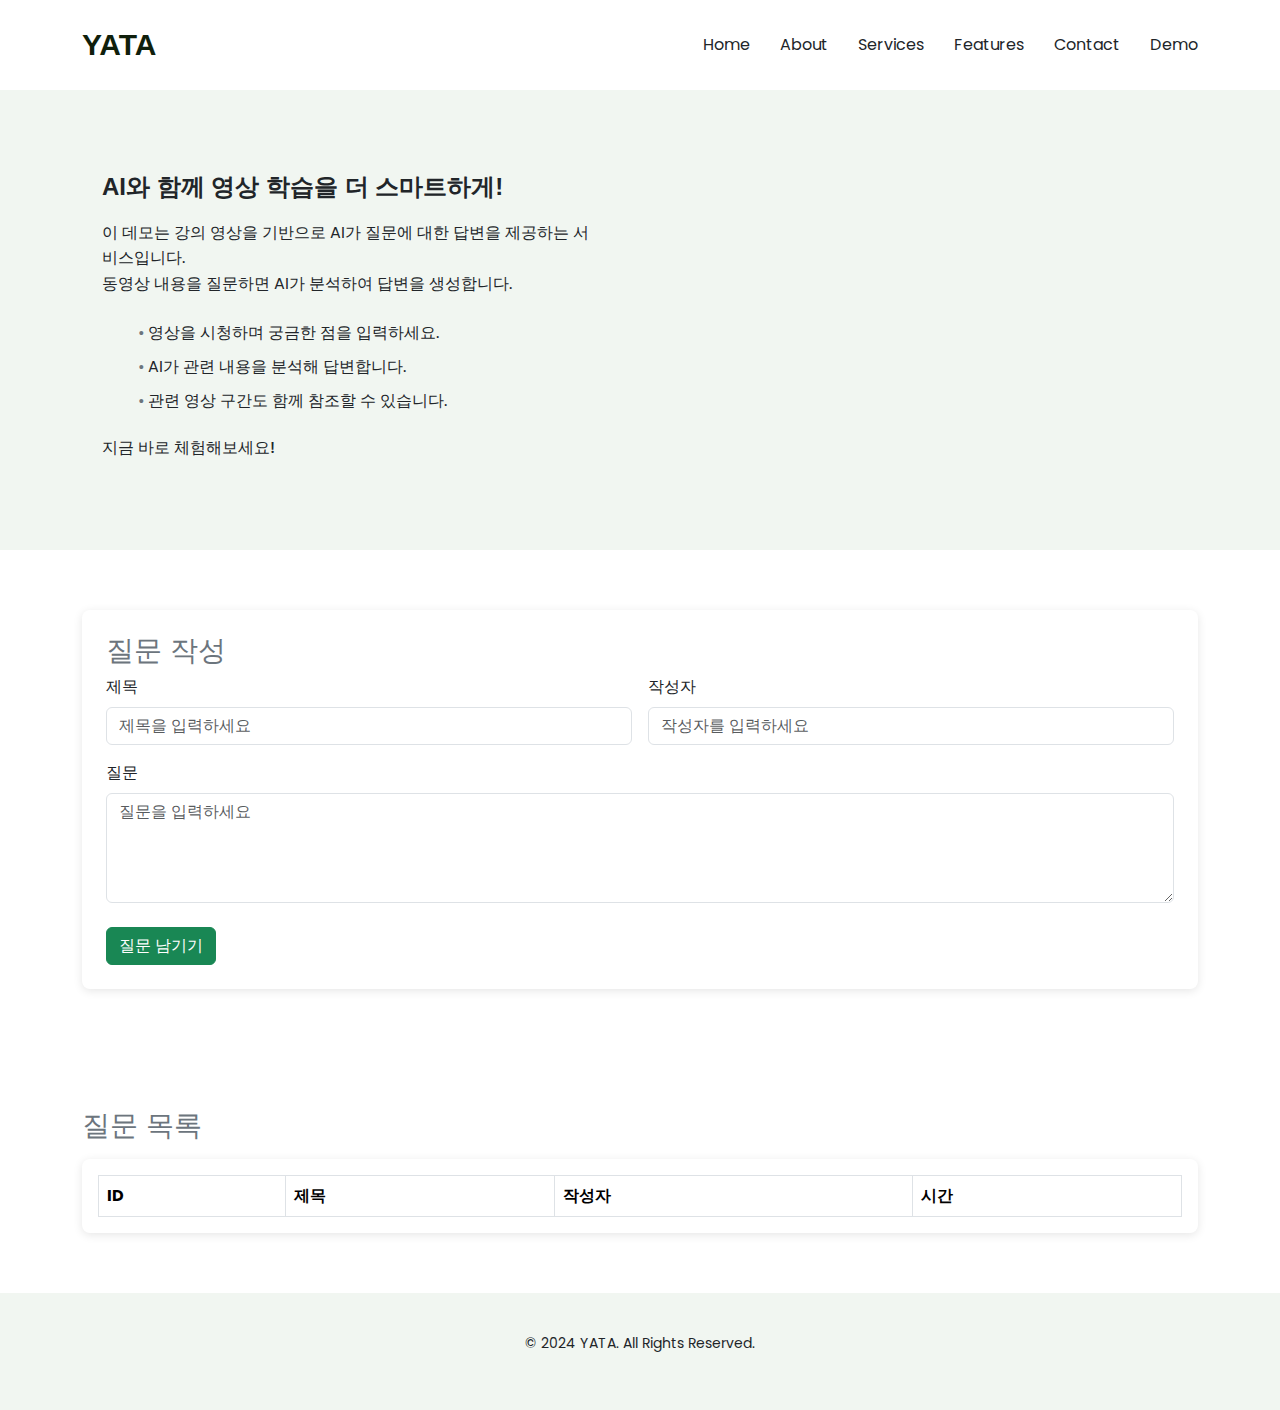
<file: Frontend/demo.html>
<!DOCTYPE html>
<html lang="en">
<head>
    <meta charset="utf-8">
    <meta content="width=device-width, initial-scale=1.0" name="viewport">
    <title>YATA - AI Teaching Assistant for Educators</title>
    <meta name="description" content="">
    <meta name="keywords" content="">

    <!-- Favicons -->
    <link href="assets/img/favicon.png" rel="icon">
    <link href="assets/img/apple-touch-icon.png" rel="apple-touch-icon">

    <!-- Fonts -->
    <link href="https://fonts.googleapis.com" rel="preconnect">
    <link href="https://fonts.gstatic.com" rel="preconnect" crossorigin>
    <!-- 폰트 선택: Roboto + Poppins 등 -->
    <link href="https://fonts.googleapis.com/css2?family=Roboto:wght@400;500;700&family=Poppins:wght@400;500;700;900&display=swap" rel="stylesheet">

    <!-- Vendor CSS Files -->
    <link href="assets/vendor/bootstrap/css/bootstrap.min.css" rel="stylesheet">
    <link href="assets/vendor/bootstrap-icons/bootstrap-icons.css" rel="stylesheet">
    <link href="assets/vendor/aos/aos.css" rel="stylesheet">
    <link href="assets/vendor/glightbox/css/glightbox.min.css" rel="stylesheet">

    <!-- Main CSS File -->
    <link href="assets/css/main.css" rel="stylesheet">

    <style>
        body {
            font-family: 'Poppins', 'Roboto', sans-serif;
            background-color: #f4f5f7;
            color: #343a40;
        }

        .hero {
            padding: 60px 0;
        }

        .sitename {
            font-weight: 700;
            color: #007bff;
        }

        .section-title h3, .section-title h2 {
            font-weight: 700;
        }

        .card-custom {
            border: none;
            border-radius: 8px;
            box-shadow: 0 2px 10px rgba(0,0,0,0.1);
            background: #fff;
        }

        .response-box {
            border-radius: 8px;
            font-size: 0.95rem;
            border: 1px solid #ced4da;
            background-color: #ffffff;
            padding: 15px;
            min-height: 100px;
        }

        .video-container {
            display: flex;
            align-items: flex-start;
            gap: 20px;
        }

        .video-description {
            border-radius: 8px;
            padding: 20px;
            flex: 1;
        }

        .video-description h3 {
            font-size: 1.25rem;
            font-weight: 700;
            color: #007bff;
            margin-bottom: 10px;
        }

        .video-description p {
            margin-bottom: 10px;
        }

        .video-description ul {
            padding-left: 20px;
        }

        .video-description ul li {
            margin-bottom: 5px;
        }

        .video-container video {
            flex: 1;
            border-radius: 8px;
            box-shadow: 0 4px 6px rgba(0,0,0,0.1);
            max-height: 400px;
        }

        .table thead {
            background-color: #007bff;
            color: #ffffff;
        }

        .table-hover tbody tr:hover {
            background-color: #e9ecef;
        }
    </style>
</head>

<body class="index-page">

<header id="header" class="header d-flex align-items-center sticky-top">
    <div class="container-fluid container-xl position-relative d-flex align-items-center justify-content-between">
        <a href="index.html" class="logo d-flex align-items-center">
            <h1 class="sitename mb-0">YATA</h1>
        </a>

        <nav id="navmenu" class="navmenu">
            <ul>
                <li><a href="index.html#hero">Home</a></li>
                <li><a href="index.html#about">About</a></li>
                <li><a href="index.html#services">Services</a></li>
                <li><a href="index.html#features">Features</a></li>
                <li><a href="index.html#contact">Contact</a></li>
                <li><a href="demo.html">Demo</a></li>
            </ul>
            <i class="mobile-nav-toggle d-xl-none bi bi-list"></i>
        </nav>
    </div>
</header>

<main class="main">

    <!-- Video Section -->
    <section id="hero" class="hero section light-background">
        <div class="container video-container">
            <!-- 흰색 배경(bg-white)나 쉐도우(shadow-sm) 없이 기본 배경 유지 -->
            <div class="video-description" style="max-width: 600px;">
                <h3 class="fw-semibold fs-4 text-dark mb-3" style="line-height:1.4;">AI와 함께 영상 학습을 더 스마트하게!</h3>

                <p class="mb-4 text-body" style="line-height:1.6;">
                    이 데모는 강의 영상을 기반으로 AI가 질문에 대한 답변을 제공하는 서비스입니다.<br>
                    동영상 내용을 질문하면 AI가 분석하여 답변을 생성합니다.
                </p>

                <ul class="list-unstyled mb-4" style="line-height:1.6; margin-left:1rem;">
                    <li class="mb-2"><span style="color:#6c757d;">•</span> 영상을 시청하며 궁금한 점을 입력하세요.</li>
                    <li class="mb-2"><span style="color:#6c757d;">•</span> AI가 관련 내용을 분석해 답변합니다.</li>
                    <li class="mb-2"><span style="color:#6c757d;">•</span> 관련 영상 구간도 함께 참조할 수 있습니다.</li>
                </ul>

                <p class="fw-medium text-dark" style="line-height:1.4;">지금 바로 체험해보세요!</p>
            </div>


            <iframe
                    width="560"
                    height="315"
                    src="https://www.youtube.com/embed/N858NDdEP5M"
                    title="YouTube video player"
                    frameborder="0"
                    allow="accelerometer; autoplay; clipboard-write; encrypted-media; gyroscope; picture-in-picture"
                    allowfullscreen>
            </iframe>
        </div>
    </section>

    <!-- Write Section -->
    <section id="write-section" class="section">
        <div class="container">
            <div class="card card-custom p-4">
                <h3 class="text-secondary">질문 작성</h3>
                <form>
                    <div class="row g-3 mb-3">
                        <div class="col-md-6">
                            <label for="title" class="form-label">제목</label>
                            <input type="text" id="title" class="form-control" placeholder="제목을 입력하세요">
                        </div>
                        <div class="col-md-6">
                            <label for="author" class="form-label">작성자</label>
                            <input type="text" id="author" class="form-control" placeholder="작성자를 입력하세요">
                        </div>
                    </div>
                    <div class="mb-3">
                        <label for="question" class="form-label">질문</label>
                        <textarea id="question" class="form-control" rows="4" placeholder="질문을 입력하세요"></textarea>
                    </div>
                    <div class="mt-4 d-flex gap-2">
                        <button id="post-btn" class="btn btn-success" type="button">질문 남기기</button>
                    </div>
                </form>
            </div>
        </div>
    </section>

    <!-- Board Section -->
    <section id="board-section" class="section">
        <div class="container">
            <div class="d-flex justify-content-between align-items-center mb-3">
                <h3 class="text-secondary mb-0">질문 목록</h3>
            </div>
            <div class="card card-custom p-3">
                <table class="table table-bordered table-hover mb-0">
                    <thead>
                    <tr>
                        <th>ID</th>
                        <th>제목</th>
                        <th>작성자</th>
                        <th>시간</th>
                    </tr>
                    </thead>
                    <tbody id="post-list">
                    <!-- 게시글 데이터 -->
                    </tbody>
                </table>
            </div>
        </div>
    </section>

    <!-- View Section -->
    <section id="view-section" class="section" style="display:none;">
        <div class="container">
            <div class="card card-custom p-4">
                <div class="mt-3">
                    <button id="view-back-btn" class="btn btn-secondary" type="button">뒤로 가기</button>
                </div>
                <div class="mb-4" style="margin-bottom: 20px;"></div>
                <h3 class="text-secondary">질문 상세 보기</h3>
                <form>
                    <div class="row g-3 mb-3">
                        <div class="col-md-6">
                            <label for="view-title" class="form-label">제목</label>
                            <input type="text" id="view-title" class="form-control">
                        </div>
                        <div class="col-md-6">
                            <label for="view-author" class="form-label">작성자</label>
                            <input type="text" id="view-author" class="form-control">
                        </div>
                    </div>
                    <div class="mb-3">
                        <label for="view-question" class="form-label">질문</label>
                        <textarea id="view-question" class="form-control" rows="4"></textarea>
                    </div>
                    <div class="mb-3">
                        <button id="get-llm-response" class="btn btn-secondary" type="button">강의와 관련된 대답 생성</button>
                    </div>
                    <div class="mb-3">
                        <div id="llm-response" class="response-box mt-3"></div>
                    </div>
                </form>
            </div>
        </div>
    </section>
</main>

<footer id="footer" class="footer light-background">
    <div class="container text-center">
        <p>&copy; 2024 YATA. All Rights Reserved.</p>
    </div>
</footer>

<!-- Vendor JS Files -->
<script src="assets/vendor/bootstrap/js/bootstrap.bundle.min.js"></script>
<script src="assets/vendor/aos/aos.js"></script>
<script src="assets/vendor/glightbox/js/glightbox.min.js"></script>

<script>
    // 전역 변수
    const API_BASE_URL = "https://script.google.com/macros/s/AKfycbzDP0DfaVmIeQ8y_-H9NgR7KBOegjWYiCmrWjcP5HGJD-q-KAx7O4cC8MGAXDlMvi5VWA/exec";

    const writeSection = document.getElementById("write-section");
    const boardSection = document.getElementById("board-section");

    document.getElementById("get-llm-response").addEventListener("click", async () => {
        const question = document.getElementById("view-question").value;
        const id = document.getElementById("view-title").dataset.id; // 게시글 ID (숨겨진 데이터)
        if (!question || !id) {
            alert("질문 또는 ID가 비어 있습니다.");
            return;
        }

        try {
            // AI 대답 생성 API 호출
            const url = `${API_BASE_URL}?action=chat&question=${encodeURIComponent(question)}`;
            const response = await fetch(url);

            if (!response.ok) {
                throw new Error(`서버 오류: ${response.status}`);
            }

            const result = await response.json();

            if (result.response) {
                const answer = result.response;

                // 생성된 응답을 llm-response에 표시
                document.getElementById("llm-response").innerText = answer;

                // 대답 저장 API 호출
                console.log("id: " + id + "\nquestion: " + question + "\nanswer: " + answer);
                await saveAnswer(id, question, answer);
            } else {
                alert("응답 데이터가 비어 있습니다.");
                console.error("서버 응답:", result);
            }
        } catch (error) {
            alert("응답을 가져오는 중 오류가 발생했습니다.");
            console.error("에러:", error);
        }
    });

    // 대답 저장 API 호출 함수
    async function saveAnswer(id, question, answer) {
        try {
            const url = `${API_BASE_URL}?action=saveAnswer&id=${encodeURIComponent(id)}&question=${encodeURIComponent(question)}&answer=${encodeURIComponent(answer)}&table=QAData`;
            const response = await fetch(url);

            if (!response.ok) {
                throw new Error(`서버 오류: ${response.status}`);
            }

            const result = await response.json();

            if (result.success) {
                // alert("대답이 저장되었습니다.");
            } else {
                alert("대답 저장 실패");
                console.error("서버 응답:", result);
            }
        } catch (error) {
            alert("대답 저장 중 오류가 발생했습니다.");
            console.error("에러:", error);
        }
    }

    document.getElementById("post-btn").addEventListener("click", async () => {
        const title = document.getElementById("title").value;
        const author = document.getElementById("author").value;
        const question = document.getElementById("question").value;

        if (!title || !author || !question) {
            alert("모든 필드를 입력하세요.");
            return;
        }

        try {
            const url = `${API_BASE_URL}?action=saveQA&title=${encodeURIComponent(title)}&author=${encodeURIComponent(author)}&question=${encodeURIComponent(question)}&table=QAData`;
            const saveResponse = await fetch(url);

            const saveResult = await saveResponse.json();

            if (saveResult.success) {
                alert("질문이 저장되었습니다.");

                // 작성 칸 초기화
                document.getElementById("title").value = "";
                document.getElementById("author").value = "";
                document.getElementById("question").value = "";

                // 게시글 목록 갱신
                loadPosts();
            } else {
                alert("질문 저장 실패");
            }
        } catch (error) {
            alert("질문 저장 중 오류가 발생했습니다.");
            console.error("에러:", error);
        }
    });

    async function loadPosts() {
        try {
            const url = `${API_BASE_URL}?action=listQA&table=QAData`;
            const response = await fetch(url);

            if (!response.ok) {
                throw new Error(`서버 오류: ${response.status}`);
            }

            const result = await response.json();

            const postList = document.getElementById("post-list");
            postList.innerHTML = "";

            result.records.forEach(post => {
                const row = `
          <tr onclick="viewPost(${post.ID})" style="cursor: pointer;">
              <td>${post.ID}</td>
              <td>${post.Title}</td>
              <td>${post.Author}</td>
              <td>${post.Timestamp}</td>
          </tr>`;
                postList.innerHTML += row;
            });
        } catch (error) {
            alert("질문을 로드하는 중 오류가 발생했습니다.");
            console.error("에러:", error);
        }
    }

    async function viewPost(postId) {
        try {
            const url = `${API_BASE_URL}?action=getQA&table=QAData&id=${postId}`;
            const response = await fetch(url);

            if (!response.ok) {
                throw new Error(`서버 오류: ${response.status}`);
            }

            const result = await response.json();

            if (result.error) {
                alert(result.error);
                return;
            }

            // 질문 및 기존 답변을 상세 페이지에 표시
            const titleElement = document.getElementById("view-title");
            titleElement.value = result.Title;
            titleElement.dataset.id = postId; // 숨겨진 데이터로 ID 저장

            document.getElementById("view-author").value = result.Author;
            document.getElementById("view-question").value = result.Question;
            document.getElementById("llm-response").innerText = result.Answer || "답변이 없습니다."; // 기존 답변 표시

            // 섹션 전환
            document.getElementById("board-section").style.display = "none";
            document.getElementById("view-section").style.display = "block";
        } catch (error) {
            alert("질문을 불러오는 중 오류가 발생했습니다.");
            console.error("에러:", error);
        }
    }

    document.getElementById("view-back-btn").addEventListener("click", () => {
        document.getElementById("view-section").style.display = "none";
        document.getElementById("board-section").style.display = "block";
    });

    window.onload = loadPosts;
</script>
</body>
</html>
</file>
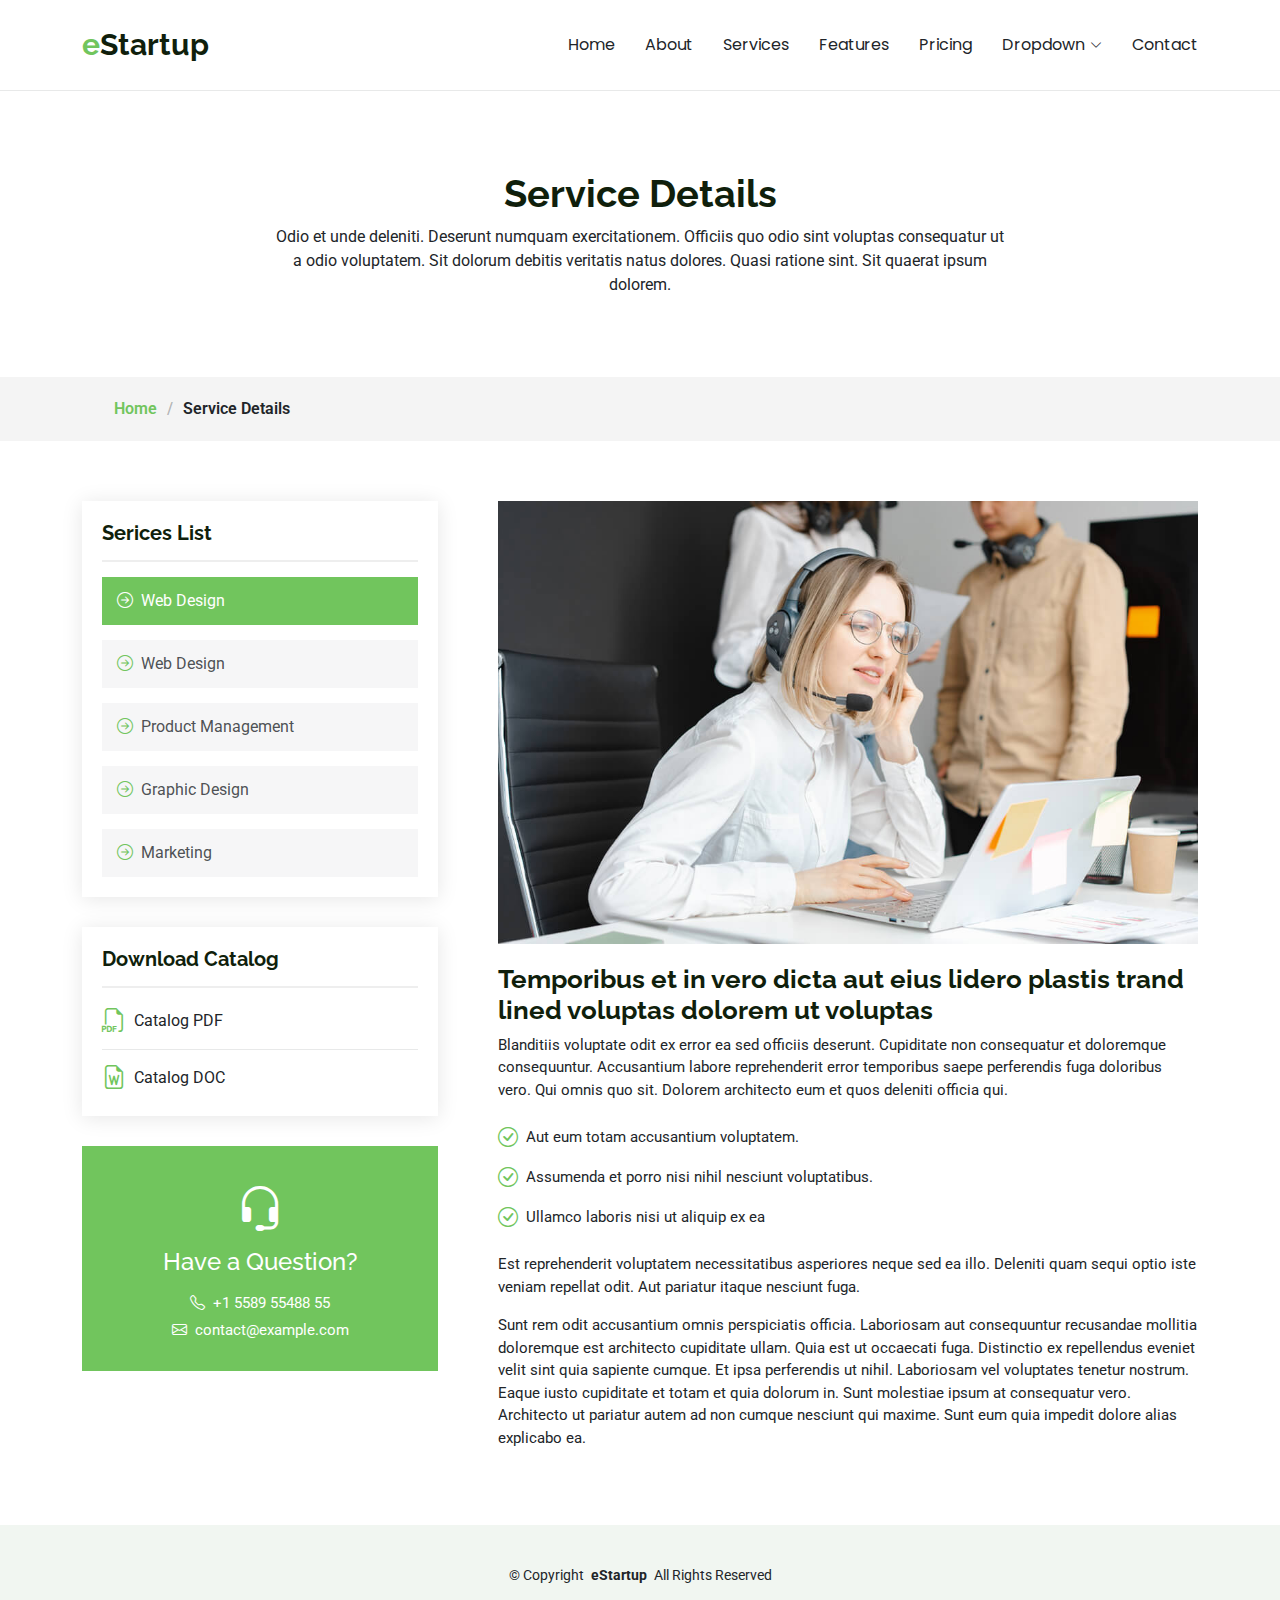
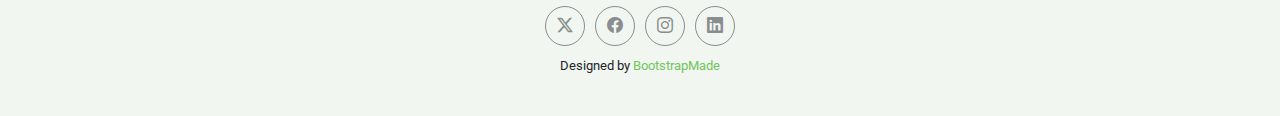
<file: Frontend/service-details.html>
<!DOCTYPE html>
<html lang="en">

<head>
  <meta charset="utf-8">
  <meta content="width=device-width, initial-scale=1.0" name="viewport">
  <title>Service Details - eStartup Bootstrap Template</title>
  <meta name="description" content="">
  <meta name="keywords" content="">

  <!-- Favicons -->
  <link href="assets/img/favicon.png" rel="icon">
  <link href="assets/img/apple-touch-icon.png" rel="apple-touch-icon">

  <!-- Fonts -->
  <link href="https://fonts.googleapis.com" rel="preconnect">
  <link href="https://fonts.gstatic.com" rel="preconnect" crossorigin>
  <link href="https://fonts.googleapis.com/css2?family=Roboto:ital,wght@0,100;0,300;0,400;0,500;0,700;0,900;1,100;1,300;1,400;1,500;1,700;1,900&family=Poppins:ital,wght@0,100;0,200;0,300;0,400;0,500;0,600;0,700;0,800;0,900;1,100;1,200;1,300;1,400;1,500;1,600;1,700;1,800;1,900&family=Raleway:ital,wght@0,100;0,200;0,300;0,400;0,500;0,600;0,700;0,800;0,900;1,100;1,200;1,300;1,400;1,500;1,600;1,700;1,800;1,900&display=swap" rel="stylesheet">

  <!-- Vendor CSS Files -->
  <link href="assets/vendor/bootstrap/css/bootstrap.min.css" rel="stylesheet">
  <link href="assets/vendor/bootstrap-icons/bootstrap-icons.css" rel="stylesheet">
  <link href="assets/vendor/aos/aos.css" rel="stylesheet">
  <link href="assets/vendor/glightbox/css/glightbox.min.css" rel="stylesheet">

  <!-- Main CSS File -->
  <link href="assets/css/main.css" rel="stylesheet">

  <!-- =======================================================
  * Template Name: eStartup
  * Template URL: https://bootstrapmade.com/estartup-bootstrap-landing-page-template/
  * Updated: Aug 07 2024 with Bootstrap v5.3.3
  * Author: BootstrapMade.com
  * License: https://bootstrapmade.com/license/
  ======================================================== -->
</head>

<body class="service-details-page">

  <header id="header" class="header d-flex align-items-center sticky-top">
    <div class="container-fluid container-xl position-relative d-flex align-items-center justify-content-between">

      <a href="index.html" class="logo d-flex align-items-center">
        <!-- Uncomment the line below if you also wish to use an image logo -->
        <!-- <img src="assets/img/logo.png" alt=""> -->
        <h1 class="sitename"><span>e</span>Startup</h1>
      </a>

      <nav id="navmenu" class="navmenu">
        <ul>
          <li><a href="#hero">Home</a></li>
          <li><a href="#about">About</a></li>
          <li><a href="#services">Services</a></li>
          <li><a href="#features">Features</a></li>
          <li><a href="#pricing">Pricing</a></li>
          <li class="dropdown"><a href="#"><span>Dropdown</span> <i class="bi bi-chevron-down toggle-dropdown"></i></a>
            <ul>
              <li><a href="#">Dropdown 1</a></li>
              <li class="dropdown"><a href="#"><span>Deep Dropdown</span> <i class="bi bi-chevron-down toggle-dropdown"></i></a>
                <ul>
                  <li><a href="#">Deep Dropdown 1</a></li>
                  <li><a href="#">Deep Dropdown 2</a></li>
                  <li><a href="#">Deep Dropdown 3</a></li>
                  <li><a href="#">Deep Dropdown 4</a></li>
                  <li><a href="#">Deep Dropdown 5</a></li>
                </ul>
              </li>
              <li><a href="#">Dropdown 2</a></li>
              <li><a href="#">Dropdown 3</a></li>
              <li><a href="#">Dropdown 4</a></li>
            </ul>
          </li>
          <li><a href="#contact">Contact</a></li>
        </ul>
        <i class="mobile-nav-toggle d-xl-none bi bi-list"></i>
      </nav>

    </div>
  </header>

  <main class="main">

    <!-- Page Title -->
    <div class="page-title" data-aos="fade">
      <div class="heading">
        <div class="container">
          <div class="row d-flex justify-content-center text-center">
            <div class="col-lg-8">
              <h1>Service Details</h1>
              <p class="mb-0">Odio et unde deleniti. Deserunt numquam exercitationem. Officiis quo odio sint voluptas consequatur ut a odio voluptatem. Sit dolorum debitis veritatis natus dolores. Quasi ratione sint. Sit quaerat ipsum dolorem.</p>
            </div>
          </div>
        </div>
      </div>
      <nav class="breadcrumbs">
        <div class="container">
          <ol>
            <li><a href="index.html">Home</a></li>
            <li class="current">Service Details</li>
          </ol>
        </div>
      </nav>
    </div><!-- End Page Title -->

    <!-- Service Details Section -->
    <section id="service-details" class="service-details section">

      <div class="container">

        <div class="row gy-5">

          <div class="col-lg-4" data-aos="fade-up" data-aos-delay="100">

            <div class="service-box">
              <h4>Serices List</h4>
              <div class="services-list">
                <a href="#" class="active"><i class="bi bi-arrow-right-circle"></i><span>Web Design</span></a>
                <a href="#"><i class="bi bi-arrow-right-circle"></i><span>Web Design</span></a>
                <a href="#"><i class="bi bi-arrow-right-circle"></i><span>Product Management</span></a>
                <a href="#"><i class="bi bi-arrow-right-circle"></i><span>Graphic Design</span></a>
                <a href="#"><i class="bi bi-arrow-right-circle"></i><span>Marketing</span></a>
              </div>
            </div><!-- End Services List -->

            <div class="service-box">
              <h4>Download Catalog</h4>
              <div class="download-catalog">
                <a href="#"><i class="bi bi-filetype-pdf"></i><span>Catalog PDF</span></a>
                <a href="#"><i class="bi bi-file-earmark-word"></i><span>Catalog DOC</span></a>
              </div>
            </div><!-- End Services List -->

            <div class="help-box d-flex flex-column justify-content-center align-items-center">
              <i class="bi bi-headset help-icon"></i>
              <h4>Have a Question?</h4>
              <p class="d-flex align-items-center mt-2 mb-0"><i class="bi bi-telephone me-2"></i> <span>+1 5589 55488 55</span></p>
              <p class="d-flex align-items-center mt-1 mb-0"><i class="bi bi-envelope me-2"></i> <a href="mailto:contact@example.com">contact@example.com</a></p>
            </div>

          </div>

          <div class="col-lg-8 ps-lg-5" data-aos="fade-up" data-aos-delay="200">
            <img src="assets/img/services.jpg" alt="" class="img-fluid services-img">
            <h3>Temporibus et in vero dicta aut eius lidero plastis trand lined voluptas dolorem ut voluptas</h3>
            <p>
              Blanditiis voluptate odit ex error ea sed officiis deserunt. Cupiditate non consequatur et doloremque consequuntur. Accusantium labore reprehenderit error temporibus saepe perferendis fuga doloribus vero. Qui omnis quo sit. Dolorem architecto eum et quos deleniti officia qui.
            </p>
            <ul>
              <li><i class="bi bi-check-circle"></i> <span>Aut eum totam accusantium voluptatem.</span></li>
              <li><i class="bi bi-check-circle"></i> <span>Assumenda et porro nisi nihil nesciunt voluptatibus.</span></li>
              <li><i class="bi bi-check-circle"></i> <span>Ullamco laboris nisi ut aliquip ex ea</span></li>
            </ul>
            <p>
              Est reprehenderit voluptatem necessitatibus asperiores neque sed ea illo. Deleniti quam sequi optio iste veniam repellat odit. Aut pariatur itaque nesciunt fuga.
            </p>
            <p>
              Sunt rem odit accusantium omnis perspiciatis officia. Laboriosam aut consequuntur recusandae mollitia doloremque est architecto cupiditate ullam. Quia est ut occaecati fuga. Distinctio ex repellendus eveniet velit sint quia sapiente cumque. Et ipsa perferendis ut nihil. Laboriosam vel voluptates tenetur nostrum. Eaque iusto cupiditate et totam et quia dolorum in. Sunt molestiae ipsum at consequatur vero. Architecto ut pariatur autem ad non cumque nesciunt qui maxime. Sunt eum quia impedit dolore alias explicabo ea.
            </p>
          </div>

        </div>

      </div>

    </section><!-- /Service Details Section -->

  </main>

  <footer id="footer" class="footer light-background">

    <div class="container">
      <div class="copyright text-center ">
        <p>© <span>Copyright</span> <strong class="px-1 sitename">eStartup</strong> <span>All Rights Reserved</span></p>
      </div>
      <div class="social-links d-flex justify-content-center">
        <a href=""><i class="bi bi-twitter-x"></i></a>
        <a href=""><i class="bi bi-facebook"></i></a>
        <a href=""><i class="bi bi-instagram"></i></a>
        <a href=""><i class="bi bi-linkedin"></i></a>
      </div>
      <div class="credits">
        <!-- All the links in the footer should remain intact. -->
        <!-- You can delete the links only if you've purchased the pro version. -->
        <!-- Licensing information: https://bootstrapmade.com/license/ -->
        <!-- Purchase the pro version with working PHP/AJAX contact form: [buy-url] -->
        Designed by <a href="https://bootstrapmade.com/">BootstrapMade</a>
      </div>
    </div>

  </footer>

  <!-- Scroll Top -->
  <a href="#" id="scroll-top" class="scroll-top d-flex align-items-center justify-content-center"><i class="bi bi-arrow-up-short"></i></a>

  <!-- Preloader -->
  <div id="preloader"></div>

  <!-- Vendor JS Files -->
  <script src="assets/vendor/bootstrap/js/bootstrap.bundle.min.js"></script>
  <script src="assets/vendor/php-email-form/validate.js"></script>
  <script src="assets/vendor/aos/aos.js"></script>
  <script src="assets/vendor/glightbox/js/glightbox.min.js"></script>

  <!-- Main JS File -->
  <script src="assets/js/main.js"></script>

</body>

</html>
</file>
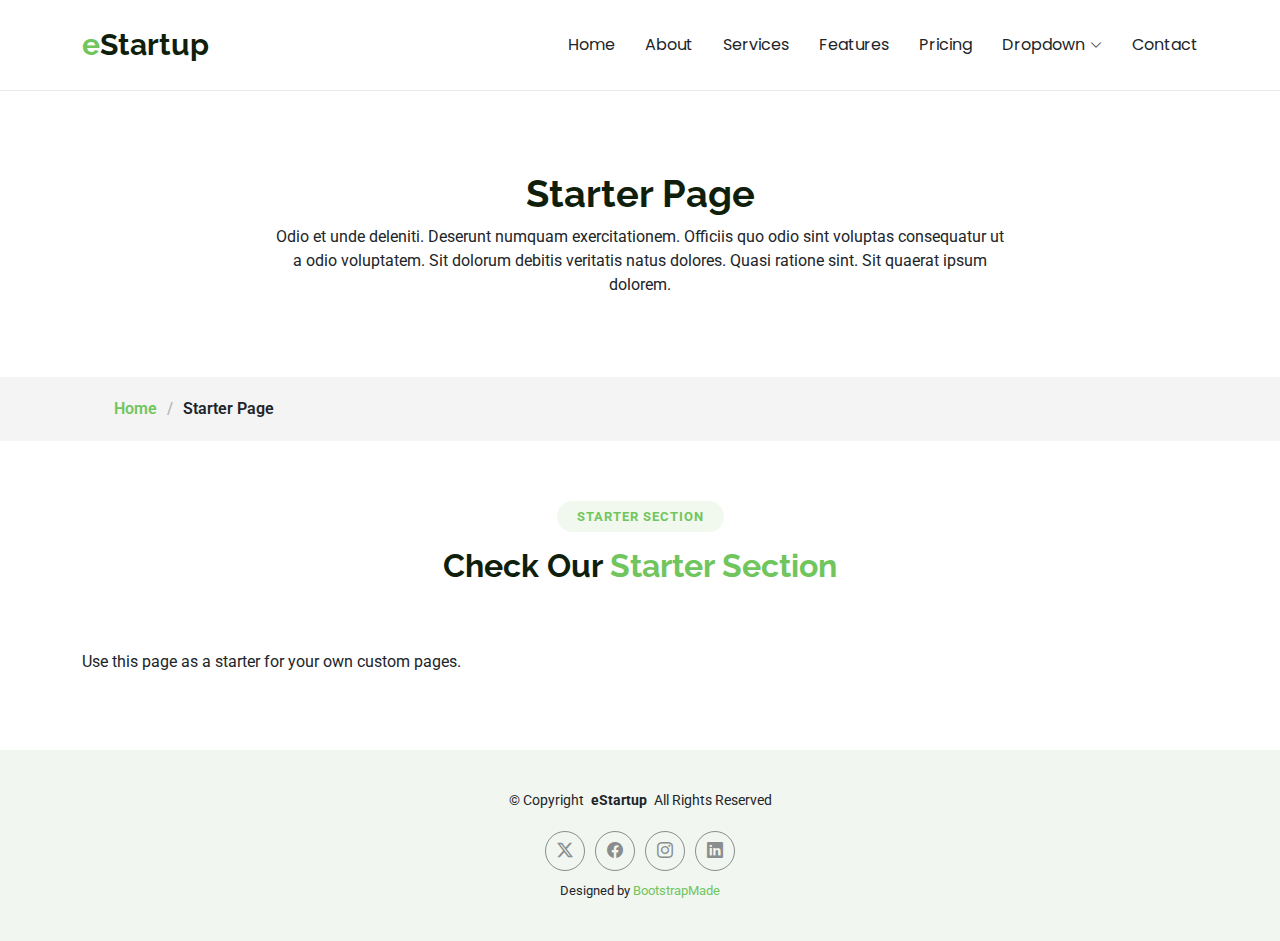
<file: Frontend/starter-page.html>
<!DOCTYPE html>
<html lang="en">

<head>
  <meta charset="utf-8">
  <meta content="width=device-width, initial-scale=1.0" name="viewport">
  <title>Starter Page - eStartup Bootstrap Template</title>
  <meta name="description" content="">
  <meta name="keywords" content="">

  <!-- Favicons -->
  <link href="assets/img/favicon.png" rel="icon">
  <link href="assets/img/apple-touch-icon.png" rel="apple-touch-icon">

  <!-- Fonts -->
  <link href="https://fonts.googleapis.com" rel="preconnect">
  <link href="https://fonts.gstatic.com" rel="preconnect" crossorigin>
  <link href="https://fonts.googleapis.com/css2?family=Roboto:ital,wght@0,100;0,300;0,400;0,500;0,700;0,900;1,100;1,300;1,400;1,500;1,700;1,900&family=Poppins:ital,wght@0,100;0,200;0,300;0,400;0,500;0,600;0,700;0,800;0,900;1,100;1,200;1,300;1,400;1,500;1,600;1,700;1,800;1,900&family=Raleway:ital,wght@0,100;0,200;0,300;0,400;0,500;0,600;0,700;0,800;0,900;1,100;1,200;1,300;1,400;1,500;1,600;1,700;1,800;1,900&display=swap" rel="stylesheet">

  <!-- Vendor CSS Files -->
  <link href="assets/vendor/bootstrap/css/bootstrap.min.css" rel="stylesheet">
  <link href="assets/vendor/bootstrap-icons/bootstrap-icons.css" rel="stylesheet">
  <link href="assets/vendor/aos/aos.css" rel="stylesheet">
  <link href="assets/vendor/glightbox/css/glightbox.min.css" rel="stylesheet">

  <!-- Main CSS File -->
  <link href="assets/css/main.css" rel="stylesheet">

  <!-- =======================================================
  * Template Name: eStartup
  * Template URL: https://bootstrapmade.com/estartup-bootstrap-landing-page-template/
  * Updated: Aug 07 2024 with Bootstrap v5.3.3
  * Author: BootstrapMade.com
  * License: https://bootstrapmade.com/license/
  ======================================================== -->
</head>

<body class="starter-page-page">

  <header id="header" class="header d-flex align-items-center sticky-top">
    <div class="container-fluid container-xl position-relative d-flex align-items-center justify-content-between">

      <a href="index.html" class="logo d-flex align-items-center">
        <!-- Uncomment the line below if you also wish to use an image logo -->
        <!-- <img src="assets/img/logo.png" alt=""> -->
        <h1 class="sitename"><span>e</span>Startup</h1>
      </a>

      <nav id="navmenu" class="navmenu">
        <ul>
          <li><a href="#hero">Home</a></li>
          <li><a href="#about">About</a></li>
          <li><a href="#services">Services</a></li>
          <li><a href="#features">Features</a></li>
          <li><a href="#pricing">Pricing</a></li>
          <li class="dropdown"><a href="#"><span>Dropdown</span> <i class="bi bi-chevron-down toggle-dropdown"></i></a>
            <ul>
              <li><a href="#">Dropdown 1</a></li>
              <li class="dropdown"><a href="#"><span>Deep Dropdown</span> <i class="bi bi-chevron-down toggle-dropdown"></i></a>
                <ul>
                  <li><a href="#">Deep Dropdown 1</a></li>
                  <li><a href="#">Deep Dropdown 2</a></li>
                  <li><a href="#">Deep Dropdown 3</a></li>
                  <li><a href="#">Deep Dropdown 4</a></li>
                  <li><a href="#">Deep Dropdown 5</a></li>
                </ul>
              </li>
              <li><a href="#">Dropdown 2</a></li>
              <li><a href="#">Dropdown 3</a></li>
              <li><a href="#">Dropdown 4</a></li>
            </ul>
          </li>
          <li><a href="#contact">Contact</a></li>
        </ul>
        <i class="mobile-nav-toggle d-xl-none bi bi-list"></i>
      </nav>

    </div>
  </header>

  <main class="main">

    <!-- Page Title -->
    <div class="page-title" data-aos="fade">
      <div class="heading">
        <div class="container">
          <div class="row d-flex justify-content-center text-center">
            <div class="col-lg-8">
              <h1>Starter Page</h1>
              <p class="mb-0">Odio et unde deleniti. Deserunt numquam exercitationem. Officiis quo odio sint voluptas consequatur ut a odio voluptatem. Sit dolorum debitis veritatis natus dolores. Quasi ratione sint. Sit quaerat ipsum dolorem.</p>
            </div>
          </div>
        </div>
      </div>
      <nav class="breadcrumbs">
        <div class="container">
          <ol>
            <li><a href="index.html">Home</a></li>
            <li class="current">Starter Page</li>
          </ol>
        </div>
      </nav>
    </div><!-- End Page Title -->

    <!-- Starter Section Section -->
    <section id="starter-section" class="starter-section section">

      <!-- Section Title -->
      <div class="container section-title" data-aos="fade-up">
        <h2>Starter Section</h2>
        <div><span>Check Our</span> <span class="description-title">Starter Section</span></div>
      </div><!-- End Section Title -->

      <div class="container" data-aos="fade-up">
        <p>Use this page as a starter for your own custom pages.</p>
      </div>

    </section><!-- /Starter Section Section -->

  </main>

  <footer id="footer" class="footer light-background">

    <div class="container">
      <div class="copyright text-center ">
        <p>© <span>Copyright</span> <strong class="px-1 sitename">eStartup</strong> <span>All Rights Reserved</span></p>
      </div>
      <div class="social-links d-flex justify-content-center">
        <a href=""><i class="bi bi-twitter-x"></i></a>
        <a href=""><i class="bi bi-facebook"></i></a>
        <a href=""><i class="bi bi-instagram"></i></a>
        <a href=""><i class="bi bi-linkedin"></i></a>
      </div>
      <div class="credits">
        <!-- All the links in the footer should remain intact. -->
        <!-- You can delete the links only if you've purchased the pro version. -->
        <!-- Licensing information: https://bootstrapmade.com/license/ -->
        <!-- Purchase the pro version with working PHP/AJAX contact form: [buy-url] -->
        Designed by <a href="https://bootstrapmade.com/">BootstrapMade</a>
      </div>
    </div>

  </footer>

  <!-- Scroll Top -->
  <a href="#" id="scroll-top" class="scroll-top d-flex align-items-center justify-content-center"><i class="bi bi-arrow-up-short"></i></a>

  <!-- Preloader -->
  <div id="preloader"></div>

  <!-- Vendor JS Files -->
  <script src="assets/vendor/bootstrap/js/bootstrap.bundle.min.js"></script>
  <script src="assets/vendor/php-email-form/validate.js"></script>
  <script src="assets/vendor/aos/aos.js"></script>
  <script src="assets/vendor/glightbox/js/glightbox.min.js"></script>

  <!-- Main JS File -->
  <script src="assets/js/main.js"></script>

</body>

</html>
</file>
<file: Frontend/assets/css/main.css>
/**
* Template Name: eStartup
* Template URL: https://bootstrapmade.com/estartup-bootstrap-landing-page-template/
* Updated: Aug 07 2024 with Bootstrap v5.3.3
* Author: BootstrapMade.com
* License: https://bootstrapmade.com/license/
*/

/*--------------------------------------------------------------
# Font & Color Variables
# Help: https://bootstrapmade.com/color-system/
--------------------------------------------------------------*/
/* Fonts */
:root {
  --default-font: "Roboto",  system-ui, -apple-system, "Segoe UI", Roboto, "Helvetica Neue", Arial, "Noto Sans", "Liberation Sans", sans-serif, "Apple Color Emoji", "Segoe UI Emoji", "Segoe UI Symbol", "Noto Color Emoji";
  --heading-font: "Raleway",  sans-serif;
  --nav-font: "Poppins",  sans-serif;
}

/* Global Colors - The following color variables are used throughout the website. Updating them here will change the color scheme of the entire website */
:root { 
  --background-color: #ffffff; /* Background color for the entire website, including individual sections */
  --default-color: #212529; /* Default color used for the majority of the text content across the entire website */
  --heading-color: #101f0c; /* Color for headings, subheadings and title throughout the website */
  --accent-color: #71c55d; /* Accent color that represents your brand on the website. It's used for buttons, links, and other elements that need to stand out */
  --surface-color: #ffffff; /* The surface color is used as a background of boxed elements within sections, such as cards, icon boxes, or other elements that require a visual separation from the global background. */
  --contrast-color: #ffffff; /* Contrast color for text, ensuring readability against backgrounds of accent, heading, or default colors. */
}

/* Nav Menu Colors - The following color variables are used specifically for the navigation menu. They are separate from the global colors to allow for more customization options */
:root {
  --nav-color: #212529;  /* The default color of the main navmenu links */
  --nav-hover-color: #71c55d; /* Applied to main navmenu links when they are hovered over or active */
  --nav-mobile-background-color: #ffffff; /* Used as the background color for mobile navigation menu */
  --nav-dropdown-background-color: #ffffff; /* Used as the background color for dropdown items that appear when hovering over primary navigation items */
  --nav-dropdown-color: #212529; /* Used for navigation links of the dropdown items in the navigation menu. */
  --nav-dropdown-hover-color: #71c55d; /* Similar to --nav-hover-color, this color is applied to dropdown navigation links when they are hovered over. */
}

/* Color Presets - These classes override global colors when applied to any section or element, providing reuse of the sam color scheme. */

.light-background {
  --background-color: #f1f6f1;
  --surface-color: #ffffff;
}

.dark-background {
  --background-color: #060606;
  --default-color: #ffffff;
  --heading-color: #ffffff;
  --surface-color: #252525;
  --contrast-color: #ffffff;
}

/* Smooth scroll */
:root {
  scroll-behavior: smooth;
}

/*--------------------------------------------------------------
# General Styling & Shared Classes
--------------------------------------------------------------*/
body {
  color: var(--default-color);
  background-color: var(--background-color);
  font-family: var(--default-font);
}

a {
  color: var(--accent-color);
  text-decoration: none;
  transition: 0.3s;
}

a:hover {
  color: color-mix(in srgb, var(--accent-color), transparent 25%);
  text-decoration: none;
}

h1,
h2,
h3,
h4,
h5,
h6 {
  color: var(--heading-color);
  font-family: var(--heading-font);
}

/* PHP Email Form Messages
------------------------------*/
.php-email-form .error-message {
  display: none;
  background: #df1529;
  color: #ffffff;
  text-align: left;
  padding: 15px;
  margin-bottom: 24px;
  font-weight: 600;
}

.php-email-form .sent-message {
  display: none;
  color: #ffffff;
  background: #059652;
  text-align: center;
  padding: 15px;
  margin-bottom: 24px;
  font-weight: 600;
}

.php-email-form .loading {
  display: none;
  background: var(--surface-color);
  text-align: center;
  padding: 15px;
  margin-bottom: 24px;
}

.php-email-form .loading:before {
  content: "";
  display: inline-block;
  border-radius: 50%;
  width: 24px;
  height: 24px;
  margin: 0 10px -6px 0;
  border: 3px solid var(--accent-color);
  border-top-color: var(--surface-color);
  animation: php-email-form-loading 1s linear infinite;
}

@keyframes php-email-form-loading {
  0% {
    transform: rotate(0deg);
  }

  100% {
    transform: rotate(360deg);
  }
}

/*--------------------------------------------------------------
# Global Header
--------------------------------------------------------------*/
.header {
  color: var(--default-color);
  background-color: var(--background-color);
  padding: 15px 0;
  transition: all 0.5s;
  z-index: 997;
}

.header .logo {
  line-height: 1;
}

.header .logo img {
  max-height: 32px;
  margin-right: 8px;
}

.header .logo h1 {
  font-size: 30px;
  margin: 0;
  font-weight: 700;
  color: var(--heading-color);
}

.header .logo h1 span {
  color: var(--accent-color);
}

.scrolled .header {
  box-shadow: 0px 0 18px rgba(0, 0, 0, 0.1);
}

/*--------------------------------------------------------------
# Navigation Menu
--------------------------------------------------------------*/
/* Navmenu - Desktop */
@media (min-width: 1200px) {
  .navmenu {
    padding: 0;
  }

  .navmenu ul {
    margin: 0;
    padding: 0;
    display: flex;
    list-style: none;
    align-items: center;
  }

  .navmenu li {
    position: relative;
  }

  .navmenu a,
  .navmenu a:focus {
    color: var(--nav-color);
    padding: 18px 15px;
    font-size: 16px;
    font-family: var(--nav-font);
    font-weight: 400;
    display: flex;
    align-items: center;
    justify-content: space-between;
    white-space: nowrap;
    transition: 0.3s;
  }

  .navmenu a i,
  .navmenu a:focus i {
    font-size: 12px;
    line-height: 0;
    margin-left: 5px;
    transition: 0.3s;
  }

  .navmenu li:last-child a {
    padding-right: 0;
  }

  .navmenu li:hover>a,
  .navmenu .active,
  .navmenu .active:focus {
    color: var(--nav-hover-color);
  }

  .navmenu .dropdown ul {
    margin: 0;
    padding: 10px 0;
    background: var(--nav-dropdown-background-color);
    display: block;
    position: absolute;
    visibility: hidden;
    left: 14px;
    top: 130%;
    opacity: 0;
    transition: 0.3s;
    border-radius: 4px;
    z-index: 99;
    box-shadow: 0px 0px 30px rgba(0, 0, 0, 0.1);
  }

  .navmenu .dropdown ul li {
    min-width: 200px;
  }

  .navmenu .dropdown ul a {
    padding: 10px 20px;
    font-size: 15px;
    text-transform: none;
    color: var(--nav-dropdown-color);
  }

  .navmenu .dropdown ul a i {
    font-size: 12px;
  }

  .navmenu .dropdown ul a:hover,
  .navmenu .dropdown ul .active:hover,
  .navmenu .dropdown ul li:hover>a {
    color: var(--nav-dropdown-hover-color);
  }

  .navmenu .dropdown:hover>ul {
    opacity: 1;
    top: 100%;
    visibility: visible;
  }

  .navmenu .dropdown .dropdown ul {
    top: 0;
    left: -90%;
    visibility: hidden;
  }

  .navmenu .dropdown .dropdown:hover>ul {
    opacity: 1;
    top: 0;
    left: -100%;
    visibility: visible;
  }
}

/* Navmenu - Mobile */
@media (max-width: 1199px) {
  .mobile-nav-toggle {
    color: var(--nav-color);
    font-size: 28px;
    line-height: 0;
    margin-right: 10px;
    cursor: pointer;
    transition: color 0.3s;
  }

  .navmenu {
    padding: 0;
    z-index: 9997;
  }

  .navmenu ul {
    display: none;
    list-style: none;
    position: absolute;
    inset: 60px 20px 20px 20px;
    padding: 10px 0;
    margin: 0;
    border-radius: 6px;
    background-color: var(--nav-mobile-background-color);
    overflow-y: auto;
    transition: 0.3s;
    z-index: 9998;
    box-shadow: 0px 0px 30px rgba(0, 0, 0, 0.1);
  }

  .navmenu a,
  .navmenu a:focus {
    color: var(--nav-dropdown-color);
    padding: 10px 20px;
    font-family: var(--nav-font);
    font-size: 17px;
    font-weight: 500;
    display: flex;
    align-items: center;
    justify-content: space-between;
    white-space: nowrap;
    transition: 0.3s;
  }

  .navmenu a i,
  .navmenu a:focus i {
    font-size: 12px;
    line-height: 0;
    margin-left: 5px;
    width: 30px;
    height: 30px;
    display: flex;
    align-items: center;
    justify-content: center;
    border-radius: 50%;
    transition: 0.3s;
    background-color: color-mix(in srgb, var(--accent-color), transparent 90%);
  }

  .navmenu a i:hover,
  .navmenu a:focus i:hover {
    background-color: var(--accent-color);
    color: var(--contrast-color);
  }

  .navmenu a:hover,
  .navmenu .active,
  .navmenu .active:focus {
    color: var(--nav-dropdown-hover-color);
  }

  .navmenu .active i,
  .navmenu .active:focus i {
    background-color: var(--accent-color);
    color: var(--contrast-color);
    transform: rotate(180deg);
  }

  .navmenu .dropdown ul {
    position: static;
    display: none;
    z-index: 99;
    padding: 10px 0;
    margin: 10px 20px;
    background-color: var(--nav-dropdown-background-color);
    border: 1px solid color-mix(in srgb, var(--default-color), transparent 90%);
    box-shadow: none;
    transition: all 0.5s ease-in-out;
  }

  .navmenu .dropdown ul ul {
    background-color: rgba(33, 37, 41, 0.1);
  }

  .navmenu .dropdown>.dropdown-active {
    display: block;
    background-color: rgba(33, 37, 41, 0.03);
  }

  .mobile-nav-active {
    overflow: hidden;
  }

  .mobile-nav-active .mobile-nav-toggle {
    color: #fff;
    position: absolute;
    font-size: 32px;
    top: 15px;
    right: 15px;
    margin-right: 0;
    z-index: 9999;
  }

  .mobile-nav-active .navmenu {
    position: fixed;
    overflow: hidden;
    inset: 0;
    background: rgba(33, 37, 41, 0.8);
    transition: 0.3s;
  }

  .mobile-nav-active .navmenu>ul {
    display: block;
  }
}

/*--------------------------------------------------------------
# Global Footer
--------------------------------------------------------------*/
.footer {
  color: var(--default-color);
  background-color: var(--background-color);
  font-size: 14px;
  padding: 40px 0;
  position: relative;
}

.footer .copyright p {
  margin-bottom: 0;
}

.footer .social-links {
  margin-top: 20px;
}

.footer .social-links a {
  display: flex;
  align-items: center;
  justify-content: center;
  width: 40px;
  height: 40px;
  border-radius: 50%;
  border: 1px solid color-mix(in srgb, var(--default-color), transparent 50%);
  font-size: 16px;
  color: color-mix(in srgb, var(--default-color), transparent 50%);
  margin: 0 5px;
  transition: 0.3s;
}

.footer .social-links a:hover {
  color: var(--accent-color);
  border-color: var(--accent-color);
}

.footer .credits {
  margin-top: 10px;
  font-size: 13px;
  text-align: center;
}

/*--------------------------------------------------------------
# Preloader
--------------------------------------------------------------*/
#preloader {
  position: fixed;
  inset: 0;
  z-index: 9999;
  overflow: hidden;
  background-color: var(--background-color);
  transition: all 0.6s ease-out;
}

#preloader:before {
  content: "";
  position: fixed;
  top: calc(50% - 30px);
  left: calc(50% - 30px);
  border: 6px solid var(--accent-color);
  border-top-color: color-mix(in srgb, var(--accent-color), transparent 90%);
  border-radius: 50%;
  width: 60px;
  height: 60px;
  animation: animate-preloader 1s linear infinite;
}

@keyframes animate-preloader {
  0% {
    transform: rotate(0deg);
  }

  100% {
    transform: rotate(360deg);
  }
}

/*--------------------------------------------------------------
# Scroll Top Button
--------------------------------------------------------------*/
.scroll-top {
  position: fixed;
  visibility: hidden;
  opacity: 0;
  right: 15px;
  bottom: -15px;
  z-index: 99999;
  background-color: var(--accent-color);
  width: 44px;
  height: 44px;
  border-radius: 50px;
  transition: all 0.4s;
}

.scroll-top i {
  font-size: 24px;
  color: var(--contrast-color);
  line-height: 0;
}

.scroll-top:hover {
  background-color: color-mix(in srgb, var(--accent-color), transparent 20%);
  color: var(--contrast-color);
}

.scroll-top.active {
  visibility: visible;
  opacity: 1;
  bottom: 15px;
}

/*--------------------------------------------------------------
# Disable aos animation delay on mobile devices
--------------------------------------------------------------*/
@media screen and (max-width: 768px) {
  [data-aos-delay] {
    transition-delay: 0 !important;
  }
}

/*--------------------------------------------------------------
# Global Page Titles & Breadcrumbs
--------------------------------------------------------------*/
.page-title {
  color: var(--default-color);
  background-color: var(--background-color);
  position: relative;
}

.page-title .heading {
  padding: 80px 0;
  border-top: 1px solid color-mix(in srgb, var(--default-color), transparent 90%);
}

.page-title .heading h1 {
  font-size: 38px;
  font-weight: 700;
}

.page-title nav {
  background-color: color-mix(in srgb, var(--default-color), transparent 95%);
  padding: 20px 0;
}

.page-title nav ol {
  display: flex;
  flex-wrap: wrap;
  list-style: none;
  margin: 0;
  font-size: 16px;
  font-weight: 600;
}

.page-title nav ol li+li {
  padding-left: 10px;
}

.page-title nav ol li+li::before {
  content: "/";
  display: inline-block;
  padding-right: 10px;
  color: color-mix(in srgb, var(--default-color), transparent 70%);
}

/*--------------------------------------------------------------
# Global Sections
--------------------------------------------------------------*/
section,
.section {
  color: var(--default-color);
  background-color: var(--background-color);
  padding: 60px 0;
  scroll-margin-top: 90px;
  overflow: clip;
}

@media (max-width: 1199px) {

  section,
  .section {
    scroll-margin-top: 66px;
  }
}

/*--------------------------------------------------------------
# Global Section Titles
--------------------------------------------------------------*/
.section-title {
  text-align: center;
  padding-bottom: 60px;
  position: relative;
}

.section-title h2 {
  font-size: 13px;
  letter-spacing: 1px;
  font-weight: 700;
  padding: 8px 20px;
  margin: 0;
  background: color-mix(in srgb, var(--accent-color), transparent 90%);
  color: var(--accent-color);
  display: inline-block;
  text-transform: uppercase;
  border-radius: 50px;
  font-family: var(--default-font);
}

.section-title div {
  color: var(--heading-color);
  margin: 10px 0 0 0;
  font-size: 32px;
  font-weight: 700;
  font-family: var(--heading-font);
}

.section-title div .description-title {
  color: var(--accent-color);
}

/*--------------------------------------------------------------
# Hero Section
--------------------------------------------------------------*/
.hero {
  width: 100%;
  position: relative;
  padding: 120px 0 0 0;
}

.hero .container {
  position: relative;
  z-index: 3;
}

.hero h2 {
  font-size: 48px;
  font-weight: 700;
  margin-bottom: 20px;
}

.hero h2 .accent {
  color: var(--accent-color);
}

.hero p {
  color: color-mix(in srgb, var(--default-color), transparent 40%);
  font-weight: 400;
  margin-bottom: 30px;
}

.hero .btn-get-started {
  color: var(--contrast-color);
  background: var(--accent-color);
  font-family: var(--heading-font);
  font-weight: 500;
  font-size: 14px;
  letter-spacing: 1px;
  display: inline-block;
  padding: 12px 36px;
  border-radius: 50px;
  transition: 0.5s;
  box-shadow: 0 8px 28px rgba(0, 0, 0, 0.1);
}

.hero .btn-get-started:hover {
  background: color-mix(in srgb, var(--accent-color), transparent 15%);
  box-shadow: 0 8px 28px rgba(0, 0, 0, 0.1);
}

.hero .btn-watch-video {
  font-size: 16px;
  transition: 0.5s;
  margin-left: 25px;
  font-weight: 600;
}

.hero .btn-watch-video i {
  color: var(--accent-color);
  font-size: 32px;
  transition: 0.3s;
  line-height: 0;
  margin-right: 8px;
}

.hero .btn-watch-video:hover {
  color: var(--accent-color);
}

.hero .btn-watch-video:hover i {
  color: color-mix(in srgb, var(--accent-color), transparent 15%);
}

@media (max-width: 640px) {
  .hero h2 {
    font-size: 36px;
  }

  .hero .btn-get-started,
  .hero .btn-watch-video {
    font-size: 14px;
  }
}

.hero .icon-boxes {
  padding-bottom: 60px;
  z-index: 4;
}

.hero .icon-box {
  background: var(--surface-color);
  padding: 60px 30px;
  position: relative;
  overflow: hidden;
  box-shadow: 0 0 29px 0 rgba(0, 0, 0, 0.1);
  transition: all 0.3s ease-in-out;
  border-radius: 8px;
  z-index: 1;
  height: 100%;
  width: 100%;
  text-align: center;
}

.hero .icon-box .title {
  font-weight: 700;
  margin-bottom: 15px;
  font-size: 24px;
}

.hero .icon-box .title a {
  color: color-mix(in srgb, var(--default-color), transparent 20%);
  transition: 0.3s;
}

.hero .icon-box .icon {
  margin-bottom: 20px;
  padding-top: 10px;
  display: inline-block;
  transition: all 0.3s ease-in-out;
  font-size: 48px;
  line-height: 1;
  color: var(--accent-color);
}

.hero .icon-box:hover {
  background-color: var(--accent-color);
}

.hero .icon-box:hover .title a,
.hero .icon-box:hover .icon {
  color: var(--contrast-color);
}

/*--------------------------------------------------------------
# About Section
--------------------------------------------------------------*/
.about .content .who-we-are {
  text-transform: uppercase;
  margin-bottom: 15px;
  color: color-mix(in srgb, var(--default-color), transparent 40%);
}

.about .content h3 {
  font-size: 2rem;
  font-weight: 700;
}

.about .content ul {
  list-style: none;
  padding: 0;
}

.about .content ul li {
  padding-bottom: 10px;
}

.about .content ul i {
  font-size: 1.25rem;
  margin-right: 4px;
  color: var(--accent-color);
}

.about .content p:last-child {
  margin-bottom: 0;
}

.about .content .read-more {
  background: var(--accent-color);
  color: var(--contrast-color);
  font-family: var(--heading-font);
  font-weight: 500;
  font-size: 16px;
  letter-spacing: 1px;
  padding: 12px 24px;
  border-radius: 5px;
  transition: 0.3s;
  display: inline-flex;
  align-items: center;
  justify-content: center;
}

.about .content .read-more i {
  font-size: 18px;
  margin-left: 5px;
  line-height: 0;
  transition: 0.3s;
}

.about .content .read-more:hover {
  background: color-mix(in srgb, var(--accent-color), transparent 20%);
  padding-right: 19px;
}

.about .content .read-more:hover i {
  margin-left: 10px;
}

.about .about-images img {
  border-radius: 10px;
}

/*--------------------------------------------------------------
# Services Section
--------------------------------------------------------------*/
.services .service-item {
  background-color: var(--surface-color);
  box-shadow: 0px 5px 90px 0px rgba(0, 0, 0, 0.1);
  padding: 60px 30px;
  transition: all ease-in-out 0.3s;
  border-radius: 18px;
  border-bottom: 5px solid var(--surface-color);
  height: 100%;
}

.services .service-item .icon {
  color: var(--contrast-color);
  background: var(--accent-color);
  margin: 0;
  width: 64px;
  height: 64px;
  border-radius: 50px;
  display: flex;
  align-items: center;
  justify-content: center;
  margin-bottom: 20px;
  font-size: 28px;
  transition: ease-in-out 0.3s;
}

.services .service-item h3 {
  font-weight: 700;
  margin: 10px 0 15px 0;
  font-size: 22px;
  transition: ease-in-out 0.3s;
}

.services .service-item p {
  line-height: 24px;
  font-size: 14px;
  margin-bottom: 0;
}

@media (min-width: 1365px) {
  .services .service-item:hover {
    transform: translateY(-10px);
    border-color: var(--accent-color);
  }

  .services .service-item:hover h3 {
    color: var(--accent-color);
  }
}

/*--------------------------------------------------------------
# Features Section
--------------------------------------------------------------*/
.features .feature-box {
  background-color: var(--surface-color);
  padding: 24px 20px;
  box-shadow: 0px 0 30px rgba(0, 0, 0, 0.1);
  transition: 0.3s;
  height: 100%;
}

.features .feature-box h3 {
  font-size: 18px;
  font-weight: 700;
  margin: 0;
}

.features .feature-box i {
  background: color-mix(in srgb, var(--accent-color), transparent 92%);
  color: var(--accent-color);
  line-height: 0;
  padding: 4px;
  margin-right: 10px;
  font-size: 24px;
  border-radius: 3px;
  transition: 0.3s;
}

.features .feature-box:hover i {
  background: var(--accent-color);
  color: var(--contrast-color);
}

/*--------------------------------------------------------------
# Pricing Section
--------------------------------------------------------------*/
.pricing .pricing-tem {
  background-color: var(--surface-color);
  box-shadow: 0px 0 30px rgba(0, 0, 0, 0.1);
  box-shadow: 0px 0 30px rgba(0, 0, 0, 0.1);
  padding: 40px 20px;
  text-align: center;
  border-radius: 4px;
  position: relative;
  overflow: hidden;
  transition: 0.3s;
  height: 100%;
}

@media (min-width: 1200px) {
  .pricing .pricing-tem:hover {
    transform: scale(1.1);
  }
}

.pricing h3 {
  font-weight: 700;
  font-size: 18px;
  margin-bottom: 15px;
}

.pricing .price {
  font-size: 36px;
  color: var(--heading-color);
  font-weight: 600;
  font-family: var(--heading-font);
}

.pricing .price sup {
  font-size: 20px;
  top: -15px;
  left: -3px;
}

.pricing .price span {
  color: color-mix(in srgb, var(--default-color), transparent 50%);
  font-size: 16px;
  font-weight: 300;
}

.pricing .icon {
  padding: 20px 0;
}

.pricing .icon i {
  font-size: 48px;
}

.pricing ul {
  padding: 0;
  list-style: none;
  color: var(--default-color);
  text-align: center;
  line-height: 26px;
  font-size: 16px;
  margin-bottom: 25px;
}

.pricing ul li {
  padding-bottom: 10px;
}

.pricing ul .na {
  color: color-mix(in srgb, var(--default-color), transparent 70%);
  text-decoration: line-through;
}

.pricing .btn-buy {
  display: inline-block;
  padding: 8px 40px 10px 40px;
  border-radius: 50px;
  color: var(--accent-color);
  transition: none;
  font-size: 16px;
  font-weight: 400;
  font-family: var(--heading-font);
  font-weight: 600;
  transition: 0.3s;
  border: 1px solid var(--accent-color);
}

.pricing .btn-buy:hover {
  background: var(--accent-color);
  color: var(--contrast-color);
}

.pricing .featured {
  width: 200px;
  position: absolute;
  top: 18px;
  right: -68px;
  transform: rotate(45deg);
  z-index: 1;
  font-size: 14px;
  padding: 1px 0 3px 0;
  background: var(--accent-color);
  color: var(--contrast-color);
}

/*--------------------------------------------------------------
# Faq Section
--------------------------------------------------------------*/
.faq .content h3 {
  font-weight: 400;
  font-size: 34px;
}

.faq .content p {
  font-size: 15px;
  color: color-mix(in srgb, var(--default-color), transparent 30%);
}

.faq .faq-container .faq-item {
  background-color: var(--surface-color);
  position: relative;
  padding: 20px;
  margin-bottom: 20px;
  box-shadow: 0px 5px 25px 0px rgba(0, 0, 0, 0.1);
  overflow: hidden;
}

.faq .faq-container .faq-item:last-child {
  margin-bottom: 0;
}

.faq .faq-container .faq-item h3 {
  font-weight: 600;
  font-size: 18px;
  line-height: 24px;
  margin: 0 30px 0 0;
  transition: 0.3s;
  cursor: pointer;
  display: flex;
  align-items: flex-start;
}

.faq .faq-container .faq-item h3 .num {
  color: var(--accent-color);
  padding-right: 5px;
}

.faq .faq-container .faq-item h3:hover {
  color: var(--accent-color);
}

.faq .faq-container .faq-item .faq-content {
  display: grid;
  grid-template-rows: 0fr;
  transition: 0.3s ease-in-out;
  visibility: hidden;
  opacity: 0;
}

.faq .faq-container .faq-item .faq-content p {
  margin-bottom: 0;
  overflow: hidden;
}

.faq .faq-container .faq-item .faq-toggle {
  position: absolute;
  top: 20px;
  right: 20px;
  font-size: 16px;
  line-height: 0;
  transition: 0.3s;
  cursor: pointer;
}

.faq .faq-container .faq-item .faq-toggle:hover {
  color: var(--accent-color);
}

.faq .faq-container .faq-active h3 {
  color: var(--accent-color);
}

.faq .faq-container .faq-active .faq-content {
  grid-template-rows: 1fr;
  visibility: visible;
  opacity: 1;
  padding-top: 10px;
}

.faq .faq-container .faq-active .faq-toggle {
  transform: rotate(90deg);
  color: var(--accent-color);
}

/*--------------------------------------------------------------
# Contact Section
--------------------------------------------------------------*/
.contact .info-item+.info-item {
  margin-top: 40px;
}

.contact .info-item i {
  color: var(--accent-color);
  background: color-mix(in srgb, var(--accent-color), transparent 92%);
  font-size: 20px;
  width: 44px;
  height: 44px;
  display: flex;
  justify-content: center;
  align-items: center;
  border-radius: 50px;
  transition: all 0.3s ease-in-out;
  margin-right: 15px;
}

.contact .info-item h3 {
  padding: 0;
  font-size: 18px;
  font-weight: 700;
  margin-bottom: 5px;
}

.contact .info-item p {
  padding: 0;
  margin-bottom: 0;
  font-size: 14px;
}

.contact .info-item:hover i {
  background: var(--accent-color);
  color: var(--contrast-color);
}

.contact .php-email-form {
  height: 100%;
}

.contact .php-email-form input[type=text],
.contact .php-email-form input[type=email],
.contact .php-email-form textarea {
  font-size: 14px;
  padding: 10px 15px;
  box-shadow: none;
  border-radius: 0;
  color: var(--default-color);
  background-color: color-mix(in srgb, var(--background-color), transparent 50%);
  border-color: color-mix(in srgb, var(--default-color), transparent 80%);
}

.contact .php-email-form input[type=text]:focus,
.contact .php-email-form input[type=email]:focus,
.contact .php-email-form textarea:focus {
  border-color: var(--accent-color);
}

.contact .php-email-form input[type=text]::placeholder,
.contact .php-email-form input[type=email]::placeholder,
.contact .php-email-form textarea::placeholder {
  color: color-mix(in srgb, var(--default-color), transparent 70%);
}

.contact .php-email-form button[type=submit] {
  color: var(--contrast-color);
  background: var(--accent-color);
  border: 0;
  padding: 10px 30px;
  transition: 0.4s;
  border-radius: 50px;
}

.contact .php-email-form button[type=submit]:hover {
  background: color-mix(in srgb, var(--accent-color), transparent 25%);
}

/*--------------------------------------------------------------
# Service Details Section
--------------------------------------------------------------*/
.service-details .service-box {
  background-color: var(--surface-color);
  padding: 20px;
  box-shadow: 0px 2px 20px rgba(0, 0, 0, 0.1);
}

.service-details .service-box+.service-box {
  margin-top: 30px;
}

.service-details .service-box h4 {
  font-size: 20px;
  font-weight: 700;
  border-bottom: 2px solid color-mix(in srgb, var(--default-color), transparent 92%);
  padding-bottom: 15px;
  margin-bottom: 15px;
}

.service-details .services-list {
  background-color: var(--surface-color);
}

.service-details .services-list a {
  color: color-mix(in srgb, var(--default-color), transparent 20%);
  background-color: color-mix(in srgb, var(--default-color), transparent 96%);
  display: flex;
  align-items: center;
  padding: 12px 15px;
  margin-top: 15px;
  transition: 0.3s;
}

.service-details .services-list a:first-child {
  margin-top: 0;
}

.service-details .services-list a i {
  font-size: 16px;
  margin-right: 8px;
  color: var(--accent-color);
}

.service-details .services-list a.active {
  color: var(--contrast-color);
  background-color: var(--accent-color);
}

.service-details .services-list a.active i {
  color: var(--contrast-color);
}

.service-details .services-list a:hover {
  background-color: color-mix(in srgb, var(--accent-color), transparent 95%);
  color: var(--accent-color);
}

.service-details .download-catalog a {
  color: var(--default-color);
  display: flex;
  align-items: center;
  padding: 10px 0;
  transition: 0.3s;
  border-top: 1px solid color-mix(in srgb, var(--default-color), transparent 90%);
}

.service-details .download-catalog a:first-child {
  border-top: 0;
  padding-top: 0;
}

.service-details .download-catalog a:last-child {
  padding-bottom: 0;
}

.service-details .download-catalog a i {
  font-size: 24px;
  margin-right: 8px;
  color: var(--accent-color);
}

.service-details .download-catalog a:hover {
  color: var(--accent-color);
}

.service-details .help-box {
  background-color: var(--accent-color);
  color: var(--contrast-color);
  margin-top: 30px;
  padding: 30px 15px;
}

.service-details .help-box .help-icon {
  font-size: 48px;
}

.service-details .help-box h4,
.service-details .help-box a {
  color: var(--contrast-color);
}

.service-details .services-img {
  margin-bottom: 20px;
}

.service-details h3 {
  font-size: 26px;
  font-weight: 700;
}

.service-details p {
  font-size: 15px;
}

.service-details ul {
  list-style: none;
  padding: 0;
  font-size: 15px;
}

.service-details ul li {
  padding: 5px 0;
  display: flex;
  align-items: center;
}

.service-details ul i {
  font-size: 20px;
  margin-right: 8px;
  color: var(--accent-color);
}

/*--------------------------------------------------------------
# Starter Section Section
--------------------------------------------------------------*/
.starter-section {
  /* Add your styles here */
}

#submit {
  color: var(--contrast-color);
  background: var(--accent-color);
  border: 0;
  padding: 10px 30px;
  transition: 0.4s;
  border-radius: 50px;
  width: 350px;
}

#write-btn {
  color: var(--contrast-color);
  background: var(--accent-color);
  border: 0;
  padding: 10px 30px;
  transition: 0.4s;
  border-radius: 50px;
  width: 350px;
}
</file>
